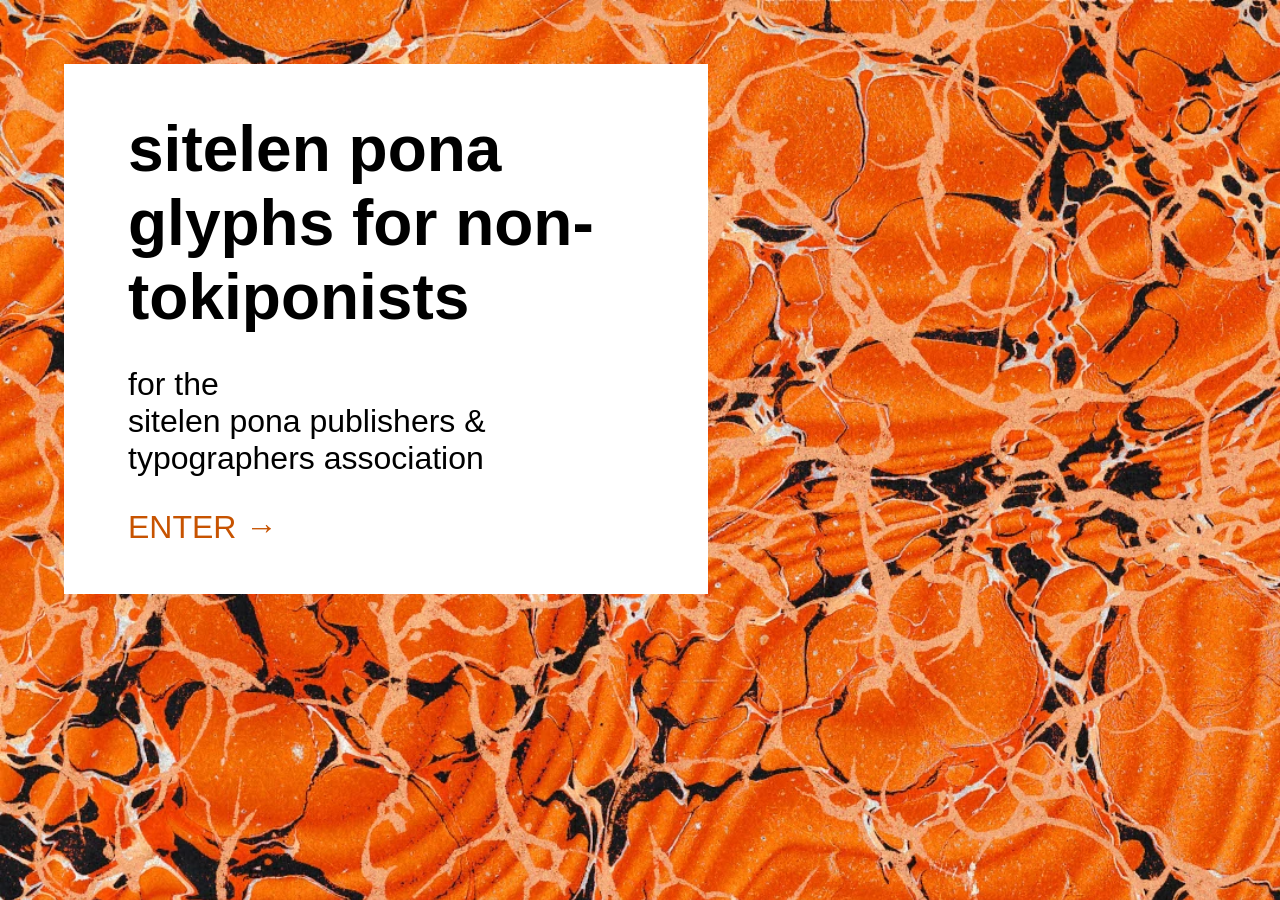
<file: index.html>
<!DOCTYPE html>
<html>
    <head>
        <meta charset="UTF-8" name="viewport" content="width=device-width, initial-scale=1">
        <link href="style.css" rel="stylesheet" type="text/css" media="all">
        <title>sitelen pona glyphs for non-tokiponists</title><style>
            body{background-image: url("assets/book-cover.webp");
                background-size: auto 100vmax; font-family: "TASA Orbiter", sans-serif;
                font-feature-settings: "ss01";
                font-size: min(2rem, 4.75vw);
                --border: min(64px, 7.8vw); margin: var(--border)}
            main{padding: calc(var(--border)*0.75) var(--border); background: white;
                max-width: 29ch;}
            h1{margin-top: 0}
            a{color: #C75300; text-decoration: none}
            a:hover{text-decoration: underline 2px; color: black}
            a:active{background-color: black; text-decoration: none; color: white}

            ::selection{background-color: var(--color); color: white}

        </style></head>
    <body><main>
        <h1>sitelen pona glyphs for non-tokiponists</h1>
        <p>for the<br>sitelen pona publishers &<br>typographers association</p>
        <a href="summary">ENTER →</a>
    </main></body>
</html>
</file>
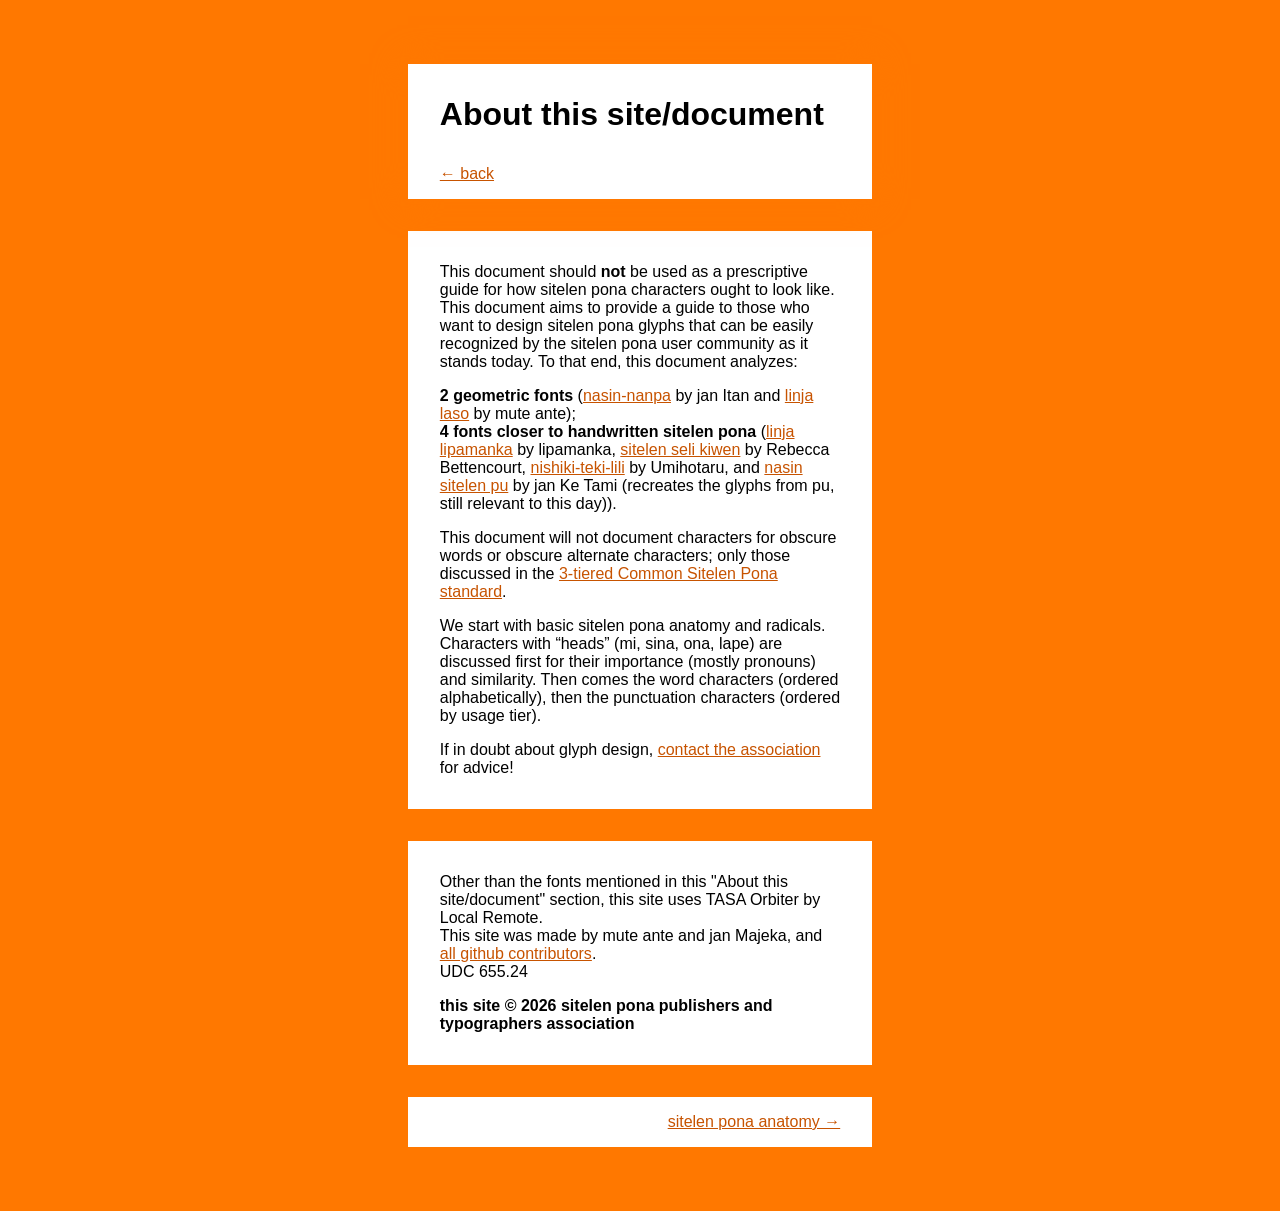
<file: about.html>
<!DOCTYPE html>
<html>
    <head>
        <meta charset="UTF-8" name="viewport" content="width=device-width, initial-scale=1">
        <link href="style.css" rel="stylesheet" type="text/css" media="all">
        <title>about this site/document</title><style>
            *{--back: #ff7800}
        </style></head>
    <body><header><h1>About this site/document</h1><a href="summary">← back</a></header>
    <main>
        <section>
            <p>This document should <b>not</b> be used as a prescriptive guide for how sitelen pona characters ought to look like. This document aims to provide a guide to those who want to design sitelen pona glyphs that can be easily recognized by  the sitelen pona user community as it stands today. To that  end, this document analyzes:</p>

            <p><b>2 geometric fonts</b>
            (<a href="https://github.com/etbcor/nasin-nanpa/releases/latest">nasin-nanpa</a> by jan Itan and
            <a href="https://github.com/muteante/linja-laso/releases/latest">linja laso</a> by mute ante);<br>
            <b>4 fonts closer to handwritten sitelen pona</b>
            (<a href="https://lipamanka.gay/linjamanka">linja lipamanka</a> by lipamanka,
            <a href="https://www.kreativekorp.com/software/fonts/sitelenselikiwen/">sitelen seli kiwen</a> by Rebecca Bettencourt,
            <a href="https://github.com/RetSamys/nishiki-teki-lili">nishiki-teki-lili</a> by Umihotaru, and
            <a href="https://github.com/RetSamys/nasin-sitelen-pu">nasin sitelen pu</a> by jan Ke Tami (recreates the glyphs from pu, still relevant to this day)).</p>

            <p>This document will not document characters for obscure words or obscure alternate characters; only those discussed in the <a href="https://sitelenpona.net/common">3-tiered Common Sitelen Pona standard</a>.</p>

            <p>We start with basic sitelen pona anatomy and radicals. Characters with “heads” (mi, sina, ona, lape) are discussed first for their importance (mostly pronouns) and similarity. Then comes the word characters (ordered alphabetically), then the punctuation characters (ordered by usage tier).</p>

            <p>If in doubt about glyph design, <a href="https://sitelenpona.net/contact">contact the association</a> for advice!</p>
        </section>

        <section>
            <p>Other than the fonts mentioned in this "About this site/document" section, this site uses TASA Orbiter by Local Remote.<br> This site was made by mute ante and jan Majeka, and <a href="https://github.com/muteante/spglyphs/graphs/contributors">all github contributors</a>. <br>UDC 655.24</p><p><b>this site © 2026 sitelen pona publishers and typographers association</b></p>
        </section>

        <footer><nav><a href="anatomy">sitelen pona anatomy →</a></nav></footer>
    </main></body>
</html>
</file>
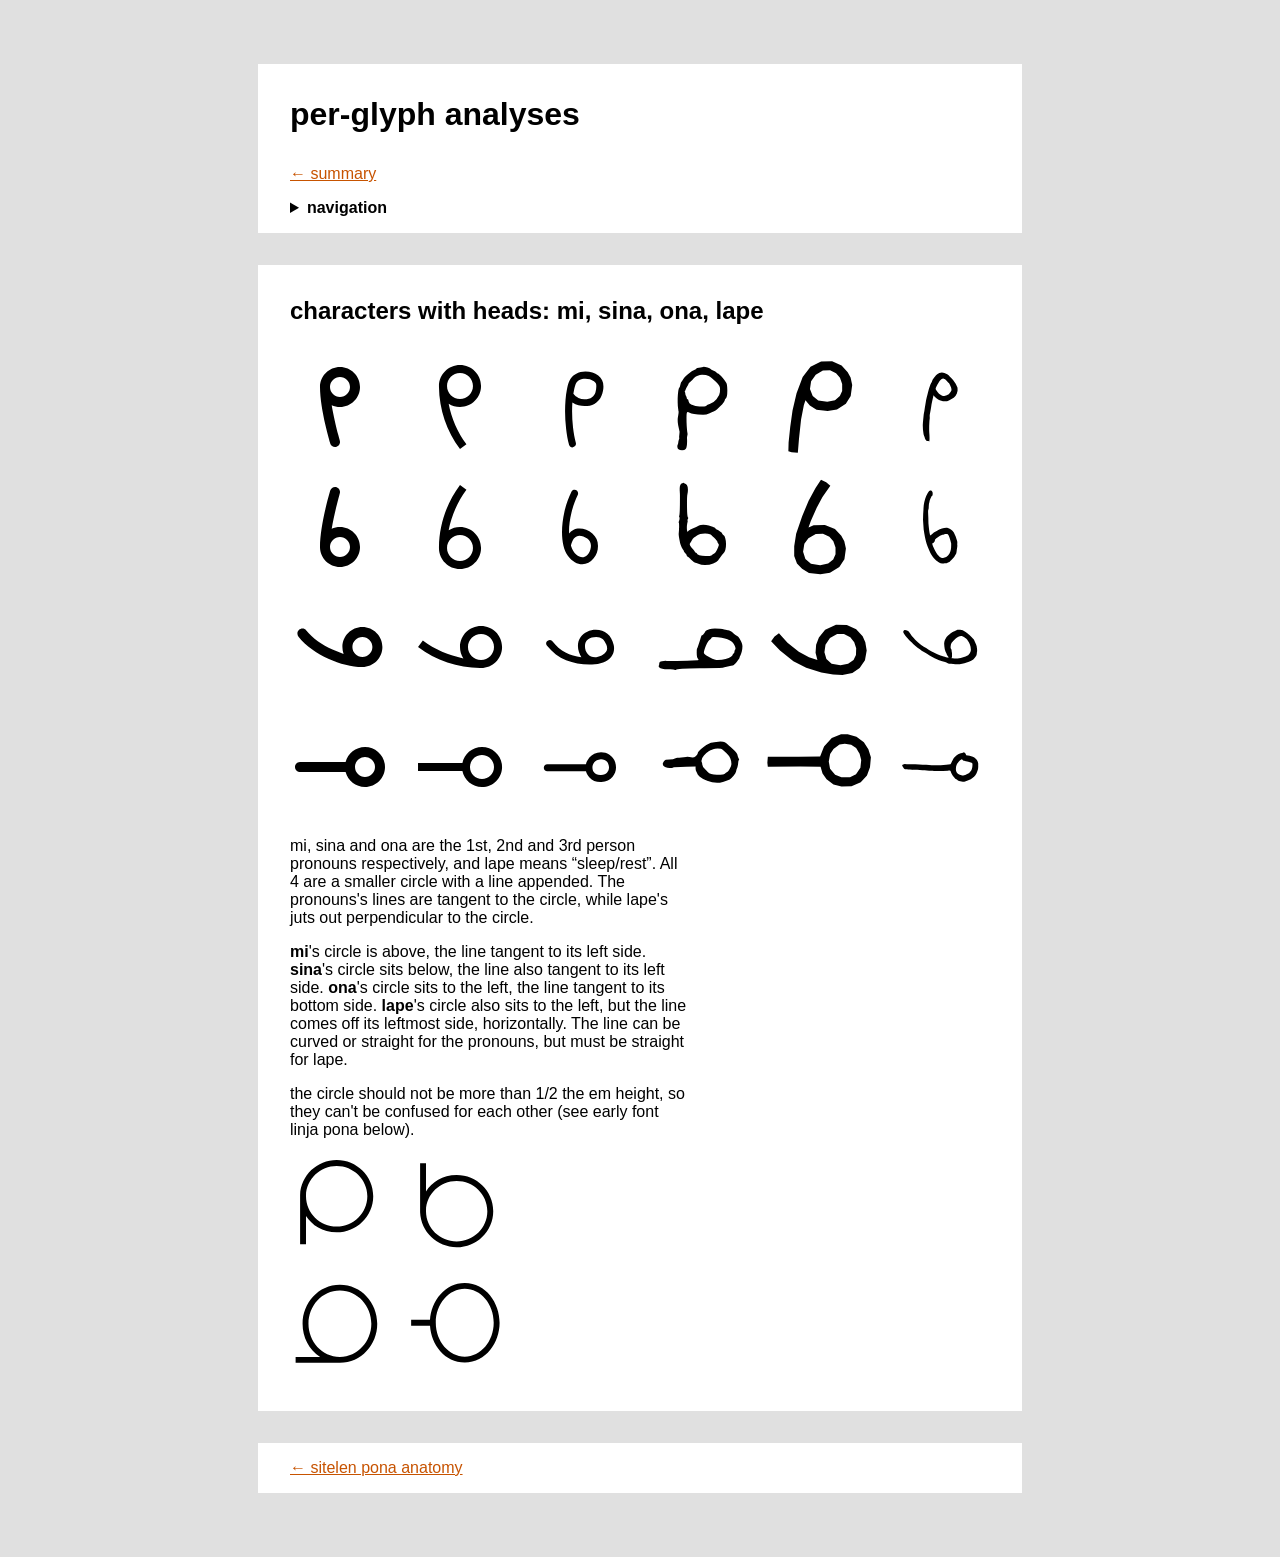
<file: analyses.html>
<!DOCTYPE html>
<html>
    <head>
        <meta charset="UTF-8" name="viewport" content="width=device-width, initial-scale=1">
        <link href="style.css" rel="stylesheet" type="text/css" media="all">
        <title>sitelen pona anatomy</title><style>
            *{--back: #e0e0e0}
            ul{padding-left: 2em;list-style-type: "→ "; margin-top: 0}

            summary{font-weight: bold; margin-top: 1rem}

        </style></head>
    <body><header><h1>per-glyph analyses</h1><nav><a href="summary">← summary</a><br>
    <details><summary>navigation</summary>
                <ul>
                    <li><a href="#characters_with_heads">characters with heads: mi, sina, ona, lape</a></li>
                    <li><a href="#word_glyphs">word glyphs</a></li>
                    <li><a href="#non-word_glyphs">non-word glyphs</a></li>
                </ul></details>
    </nav>
    </header>
    <main>

        <section>
        <h2 id="characters_with_heads">characters with heads: mi, sina, ona, lape</h2>

        <img src="assets/heads1.svg" alt="mi, sina, ona, lape">

        <p>mi, sina and ona are the 1st, 2nd and 3rd person pronouns respectively, and lape means “sleep/rest”. All 4 are a smaller circle with a line appended. The pronouns's lines  are tangent to the circle, while lape's juts out perpendicular to the circle.</p>

        <p><b>mi</b>'s circle is above, the line tangent to its left side. <b>sina</b>'s circle sits below, the line also tangent to its left side. <b>ona</b>'s circle sits to the left, the line tangent to its bottom side. <b>lape</b>'s circle also sits to the left, but the line comes off its leftmost side, horizontally. The line can be curved or straight for the pronouns, but must be straight for lape.</p>

        <p>the circle should not be more than 1/2 the em height, so they can't be confused for each other (see early font linja pona below).</p>

        <img src="assets/heads2.svg" alt="mi, sina, ona, lape with large heads, linja pona">

</p>
        </section>
        <footer><nav><a href="anatomy" style="margin-left: 0">← sitelen pona anatomy</a></nav></footer>
    </main></body>
</html>
</file>
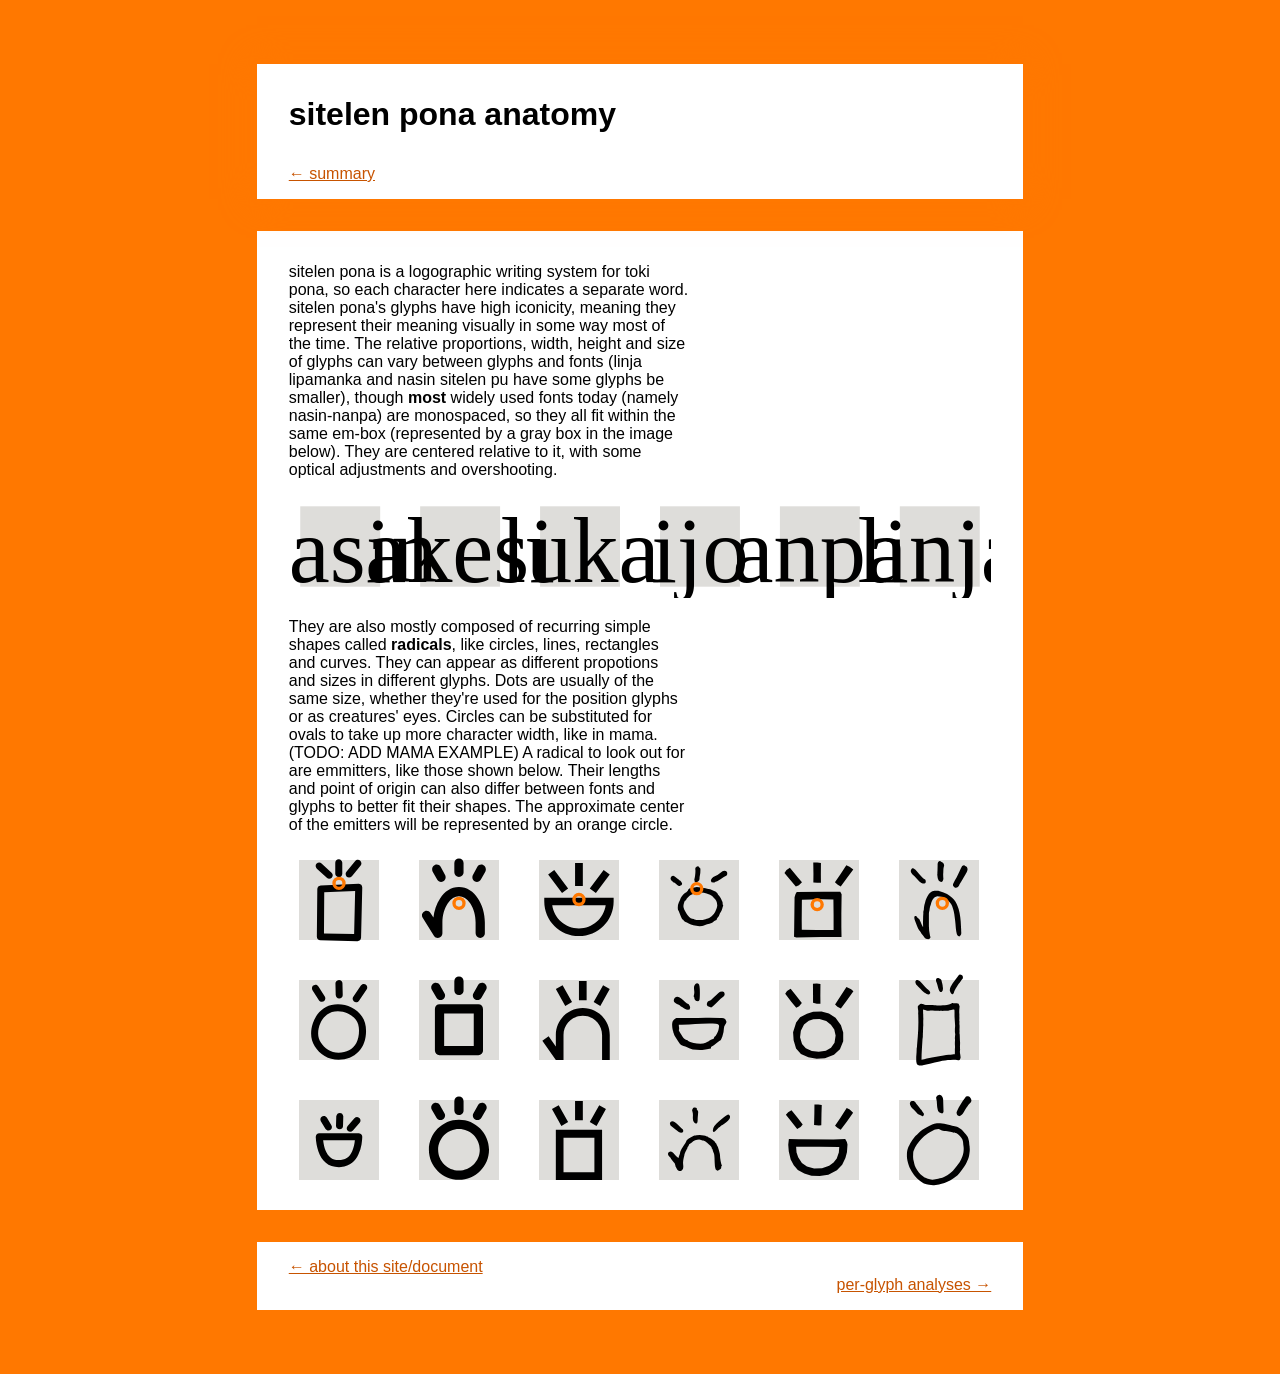
<file: anatomy.html>
<!DOCTYPE html>
<html>
    <head>
        <meta charset="UTF-8" name="viewport" content="width=device-width, initial-scale=1">
        <link href="style.css" rel="stylesheet" type="text/css" media="all">
        <title>sitelen pona anatomy</title><style>
            *{--back: #ff7800}
        </style></head>
    <body><header><h1>sitelen pona anatomy</h1><a href="summary">← summary</a></header>
    <main>
        <section>
            <p>sitelen pona is a logographic writing system for toki pona, so each character here indicates a separate word. sitelen pona's glyphs have high iconicity, meaning they represent their meaning visually in some way most of the time. The relative proportions, width, height and size of glyphs can vary between glyphs and fonts (linja lipamanka and nasin sitelen pu have some glyphs be smaller), though <b>most</b> widely used fonts today (namely nasin-nanpa) are monospaced, so they all fit within the same em-box (represented by a gray box in the image below). They are centered relative to it, with some optical adjustments and overshooting.</p>

            <img src="assets/anatomy1.svg" alt="linja lipamanka glyphs comparing glyph sizes to em-box size">

            <p>They are also mostly composed of recurring simple shapes called <b>radicals</b>, like circles, lines, rectangles and curves. They can appear as different propotions and sizes in different glyphs. Dots are usually of the same size,  whether they're used for the position glyphs or as creatures' eyes. Circles can be substituted for ovals to take up more character width, like in mama. (TODO: ADD MAMA EXAMPLE) A radical to look out for are emmitters, like those shown below. Their lengths and point of origin can also differ between fonts and glyphs to better fit their shapes. The approximate center of the emitters will be represented by an orange circle.</p>

            <img src="assets/anatomy2.svg" alt="several glyphs with emmitters in all 6 fonts">

        </section>
        <footer><nav><a href="about">← about this site/document</a><a href="analyses">per-glyph analyses →</a></nav></footer>
    </main></body>
</html>
</file>
<file: style.css>
@font-face {
    font-family: 'TASA Orbiter';
    src: url("assets/"TASAOrbiter-VariableFont_wght.woff2);
}

*{--color: #C75300}

body{background-color: var(--back);
    --border: min(64px, 6vw);
    margin: var(--border) auto;
    font-family: "TASA Orbiter", sans-serif;
    width: fit-content}

header, footer, main section{
    background-color: white;
    padding: min(1em, 3vw) min(2em, 6vw);
    margin: 2rem var(--border);}

header {
    position: sticky;
    top: 0;
    box-shadow: var(--back) 0 0 2rem;}

a{color: var(--color)}
a:hover{text-decoration: underline; color: black}
a:active{background-color: black; text-decoration: none; color: white}

::selection{background-color: var(--color); color: white}

h1, h2{margin: 1rem 0 2rem;}

p{margin: 1em 0; max-width: 45ch}

footer a{display: block; width: fit-content}
footer a:last-child{text-align: right; margin-left: auto}

img{max-width: 100%}
</file>
